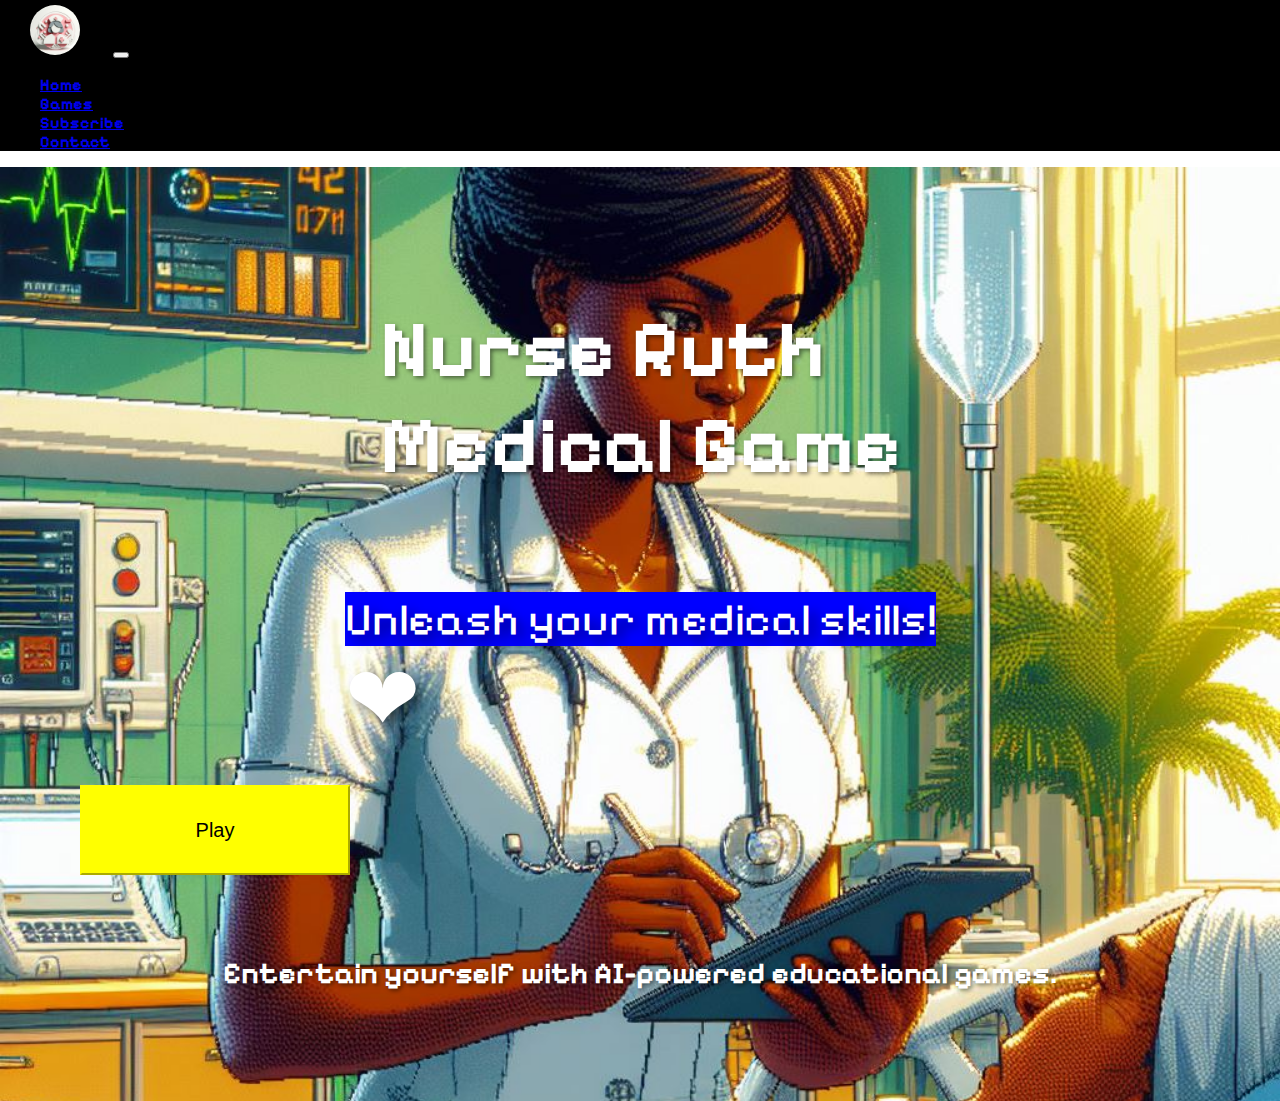
<file: index.html>
<!DOCTYPE html>
<html lang="en">
<head>
  <meta charset="UTF-8">
  <meta name="viewport" content="width=device-width, initial-scale=1.0">
  <title>Nurse Ruth Medical Game</title> <!-- Updated title -->
  <!-- Include Bootstrap CSS -->
  <link rel="stylesheet" href="https://cdn.jsdelivr.net/npm/bootstrap@5.3.2/dist/css/bootstrap.min.css" integrity="sha384-T3c6CoIi6uLrA9TneNEoa7RxnatzjcDSCmG1MXxSR1GAsXEV/Dwwykc2MPK8M2HN" crossorigin="anonymous">
  <!-- Your custom CSS (style.css) -->
  <link rel="stylesheet" href="style.css">
  <link rel="preconnect" href="https://fonts.googleapis.com">
  <link rel="preconnect" href="https://fonts.gstatic.com" crossorigin>
  <link href="https://fonts.googleapis.com/css2?family=Pixelify+Sans:wght@400..700&display=swap" rel="stylesheet">
</head>
<body class="container">
  <!-- Navigation Bar -->
  <nav id="menu" class="px-3 navbar navbar-expand-lg navbar-light bg-light">
    <a class="navbar-brand" href="#"><img id="logo" src="logo1.jpg" alt="Nurse Ruth Logo"></a>
    <button class="navbar-toggler" type="button" data-toggle="collapse" data-target="#nav-menu" aria-controls="nav-menu" aria-expanded="false" aria-label="Toggle navigation">
      <span class="navbar-toggler-icon"></span>
    </button>
    <div class="collapse navbar-collapse" id="nav-menu">
      <ul class="navbar-nav ml-auto">
        <li class="nav-item"><a class="nav-link" href="index.html">Home</a></li>
        <li class="nav-item"><a class="nav-link" href="play.html">Games</a></li>
        <li class="nav-item"><a class="nav-link" href="#">Subscribe</a></li>
        <li class="nav-item"><a class="nav-link" href="#">Contact</a></li>
      </ul>
    </div>
  </nav>

  <!-- Main Content Section -->
  <div id="home_page" class="content text-center">
    <h1><b>Nurse Ruth <br> Medical Game</b></h1> <!-- Updated heading -->
    <p class="word-animation"><span class="unleash rounded p-1">Unleash your medical skills!</span> <br><span class="heart text-danger">&#x2764;</span></p>
    <a href="play.html"><button class="btn btn-primary start">Play</button></a>
    <p><span class="key">Entertain</span> yourself with AI-powered educational games.</p>
  </div>


<!-- Add Bootstrap JS and Popper.js CDN -->
<script src="https://code.jquery.com/jquery-3.5.1.slim.min.js"></script>
<script src="https://cdn.jsdelivr.net/npm/@popperjs/core@2.9.1/dist/umd/popper.min.js"></script>
<script src="https://maxcdn.bootstrapcdn.com/bootstrap/4.5.2/js/bootstrap.min.js"></script>

</body>
</html>
</file>
<file: style.css>
/* style.css */

body {
  font-family: "Pixelify Sans", sans-serif;
  font-optical-sizing: auto;
  font-weight: bold;
  font-style: normal;
}

html, body {
  margin: 0;
  padding: 0;
}

/* Add text shadow to h1 and p tags */
h1, p {
  text-shadow: 2px 2px 4px rgba(0, 0, 0, 0.5); /* Adjust the shadow values and color */
  /* You can also use other color formats like hex (#000000) or named colors (black) */
}

.options-header {
  font-size: 70px;
  color: white;
}

.instruct {
  margin-left: 1000px;
  margin-right: 1000px;
  font-size: 17px;
  color: black;
  border:solid black 2px 2px;
  background-color: white;
  border-radius: 15px;
  box-shadow: 0px 0px 5px;
}

#body_play {
  background-image: url("emojis.jpg");
  background-repeat: no-repeat;
  background-position: center center;
  background-size: cover;
  position: relative;
}
#body_day {
  background-image: url("emojis.jpg");
  background-repeat: no-repeat;
  background-position: center center;
  background-size: cover;
  position: relative;
}
/* Set the background image */
#home_page {
  background-image: url("bg_index.jpg");
  background-repeat: no-repeat;
  background-position: center center;
  background-size: cover;
  position: relative;
}


html {
  min-width: 100%;
  min-height: 100vh; /* Set page height to 150vh */
}

#menu {
  background-color: black;
}

#logo {
  height: 50px;
  width: 50px;
  border-radius: 40px;
  margin-right: 30px;
  margin-top: 5px;
  margin-left: 30px;
}


p {
  padding-top: 50px;
  color: white;
  font-size: 30px;
  align-self: center;
}

.start {
  background-color: yellow;
  cursor: pointer;
  font-size: 20px;
  margin-top: 30px;
  width: 30vh;
  height: 10vh;
  align-self: center;
  border-color: yellow;
}

h1 {
  font-size: 80px;
  color: white;
  align-self: center;
}

.content {
  padding:80px;
  display: flex;
  flex-direction: column;
  justify-content: center;
  align-content: center;

}


.header {
  color:white;
}

#nav-menu li:hover {
  animation: flashing;
  animation-duration: 0.5s;
}

@keyframes scaleup {
  0% { transform:scale(3.0); }

  50% { transform:scale(1.0); }

  100% { transform:scale(3.0); }
}

@keyframes scaleupless {
  0% { transform:scale(1.5); }

  50% { transform:scale(1.0); }

  100% { transform:scale(1.5); }
}
@keyframes fadeout {
  from {opacity: 0.6; display: block;}
  to {opacity: 0; display: none;}
}

.word-animation {
  padding: 40px;
  font-size: 15px;
  font-weight: lighter;
  transform: scale(3.0);
  margin-top: 60px;
  animation-name: scaleup;
  animation-duration: 2s;
  animation-iteration-count: infinite;
}
.unleash {
  background-color: blue;
}
.float-btn {
  animation-name: scaleupless;
  animation-duration: 1s;
  animation-iteration-count: infinite;
}

.Continue {
  font-size: 40px;
  width: 50vh;
  align-self: center;
}
.play-menu {
  width: 80vw;
  height: 80%;
  align-self: center;
  border-radius: 20px;
  box-shadow: 0 0 3px 7px;
  opacity: 0.89;
}
.heart {
  font-size: 30px;
}
.scoreboard {
  width: 80vw;
  height: 18vh;
  align-self: left;
  margin-bottom: 10px;
  border-radius: 20px;
  background-color: whitesmoke;
  box-shadow: 0 0 4px 8px;
  opacity: 0.89;
}

ul li {
  list-style: none;
}

#story {
  font-size: 20px;
  color:white;
}
</file>
